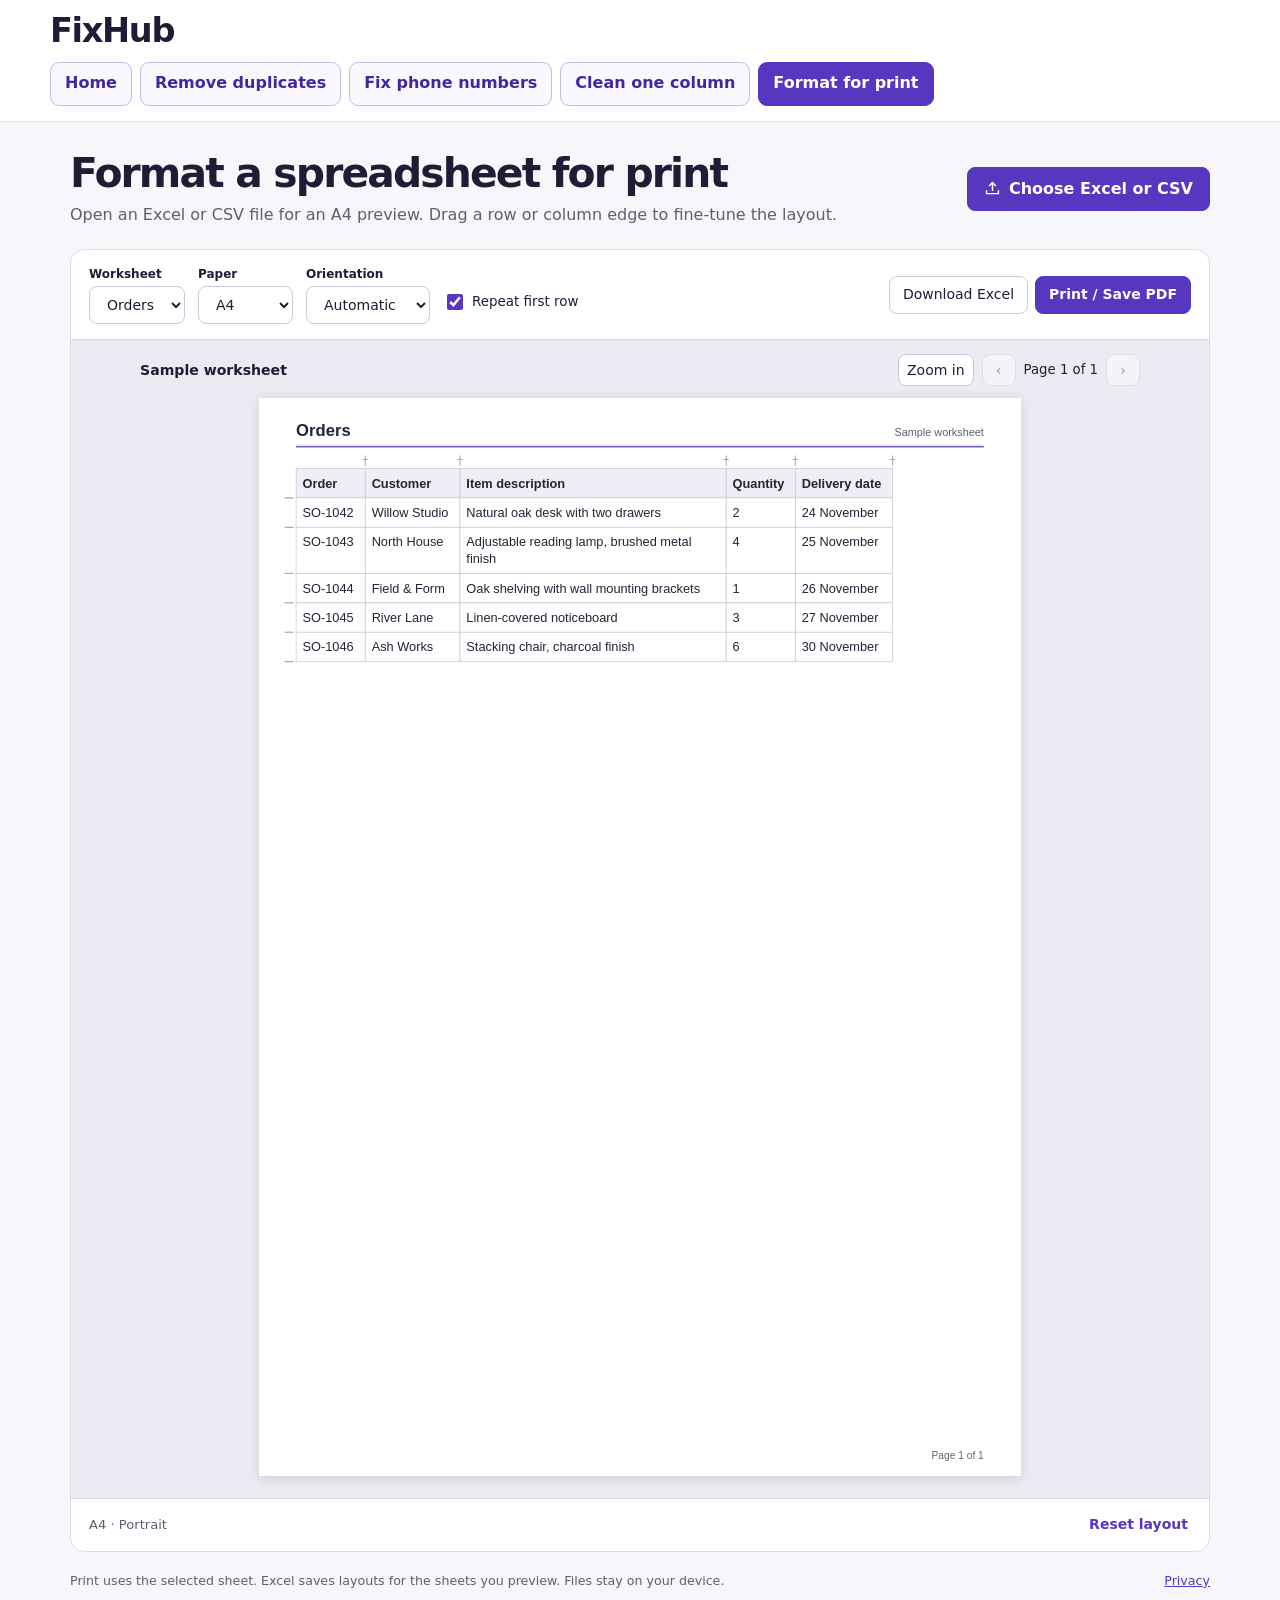
<file: format-excel-for-print.html>
<!doctype html>
<html lang="en">
<head>
<meta charset="utf-8"><meta name="viewport" content="width=device-width, initial-scale=1">
<meta name="description" content="Prepare an Excel or CSV worksheet for A4 printing. Preview the pages, drag to adjust columns and rows, and print or download a formatted workbook.">
<title>Format Excel &amp; CSV for Printing | FixHub</title>
<style>
:root{font:16px/1.5 system-ui,sans-serif;color:#211b36;background:#f7f6fb;--ink:#211b36;--purple:#5737bf;--muted:#625c72;--edge:#ded9e9;--wash:#f3effb;cursor:default;caret-color:transparent}
*{box-sizing:border-box}body{margin:0}a{color:var(--purple)}button,select{font:inherit;font-size:.875rem;color:var(--ink);cursor:pointer}button,.file-button,select{border:1px solid #cfc9db;background:white;border-radius:8px;min-height:38px;padding:7px 13px}button:hover:enabled,.file-button:hover{background:var(--wash)}button:disabled{opacity:.43;cursor:default}.primary,.file-button{background:var(--purple);border-color:var(--purple);color:white;font-weight:650;cursor:pointer}.primary:hover:enabled,.file-button:hover{background:#45299d}.file-button{display:inline-flex;align-items:center;gap:8px;padding:9px 16px}.file-button svg{width:17px;height:17px}.shell{max-width:1240px;margin:auto;padding:0 clamp(16px,4vw,50px)}
.intro{display:flex;align-items:center;justify-content:space-between;gap:22px;flex-wrap:wrap;padding:29px 0 22px}.intro h1{font-size:clamp(1.65rem,3.5vw,2.55rem);line-height:1.12;letter-spacing:-.045em;margin:0 0 7px}.intro p,.hint,.muted{color:var(--muted);margin:0}.hint{font-size:.82rem}.sr{position:absolute;width:1px;height:1px;padding:0;margin:-1px;overflow:hidden;clip-path:inset(50%);white-space:nowrap;border:0}.sr:focus-visible+.file-button,:focus-visible{outline:3px solid #9175df;outline-offset:3px}
.editor{border:1px solid var(--edge);border-radius:14px;overflow:hidden;background:#fff;margin-bottom:20px}.toolbar,.actions,.workspace-head{display:flex;gap:13px;align-items:center;flex-wrap:wrap}.toolbar{padding:15px 18px;border-bottom:1px solid var(--edge)}.toolbar label:not(.check){display:grid;gap:3px;font-size:.75rem;font-weight:650}.toolbar select{min-width:95px;max-width:230px;font-weight:500}.check{display:flex;align-items:center;gap:6px;font-size:.84rem;margin-top:15px;cursor:pointer}.check input{accent-color:var(--purple);width:16px;height:16px;cursor:pointer}.actions{margin-left:auto;gap:7px}.workspace{background:#eceaf2;padding:12px 16px 22px}.workspace-head{justify-content:space-between;max-width:1000px;margin:0 auto 10px;min-height:36px}.filename{font-weight:650;overflow-wrap:anywhere;font-size:.88rem}.pager{display:flex;gap:8px;align-items:center;font-size:.83rem}.pager button{min-width:34px;min-height:32px;padding:3px 8px}.preview{max-width:1000px;margin:auto;display:flex;justify-content:center}.preview.zoomed{display:block;overflow:auto;max-height:78vh}.preview.zoomed .sheet-preview{margin:0 auto}.sheet-preview{display:block;width:100%;height:auto;box-shadow:0 2px 12px #302b4029;background:white;border-radius:1px}.resize{fill:transparent;touch-action:none}.col-resize{cursor:col-resize}.row-resize{cursor:row-resize}.resize:hover,.resize:focus{fill:#754fd636;outline:none}.controls-note{display:flex;align-items:center;justify-content:space-between;flex-wrap:wrap;gap:10px;padding:10px 18px;border-top:1px solid var(--edge)}.link-button{background:none;border:0;color:var(--purple);min-height:32px;padding:2px 3px;font-weight:650}#message{font-size:.86rem;color:#49328e;margin:0 0 10px}#message:empty{display:none}.error{color:#a02d3c!important}.foot{display:flex;justify-content:space-between;gap:10px;flex-wrap:wrap;padding:0 0 25px;font-size:.79rem;color:var(--muted)}#print-stack{display:none}.dragging{outline:3px dashed #7956cd;outline-offset:-5px}
@media(max-width:750px){.actions{margin-left:0}.toolbar{gap:8px}.check{margin-top:0}.workspace{padding:8px 4px 14px}.workspace-head{padding:0 4px}.intro{padding-top:22px}.toolbar select{max-width:160px}}
@media print{html,body{margin:0!important;padding:0!important;background:white!important}body>header,body>main{display:none!important}#print-stack{display:block}#print-stack .printed{display:block;break-inside:avoid;break-after:page;page-break-after:always;overflow:hidden}#print-stack .printed:last-child{break-after:auto;page-break-after:auto}#print-stack svg{display:block;width:100%;height:100%;box-shadow:none}*{-webkit-print-color-adjust:exact;print-color-adjust:exact}}
</style>
<style id="paper-style">@page{size:A4 portrait;margin:0}</style>
<script defer src="fixhub-print-libraries.js"></script><script defer src="fixhub-print-workbook.js"></script><script defer src="fixhub-print.js"></script>
<link rel="stylesheet" href="fixhub-header.css">
</head><body>
<header class="fixhub-header">
  <div class="fixhub-header__inner">
    <a class="fixhub-header__brand" href="index.html">FixHub</a>
    <nav class="fixhub-nav" aria-label="Main">
      <a href="index.html">Home</a>
      <a href="remove-duplicates-excel.html">Remove duplicates</a>
      <a href="fix-phone-numbers-excel.html">Fix phone numbers</a>
      <a href="clean-excel-column.html">Clean one column</a>
      <a href="format-excel-for-print.html" aria-current="page">Format for print</a>
    </nav>
  </div>
</header>
<main class="shell">
<section class="intro"><div><h1>Format a spreadsheet for print</h1><p>Open an Excel or CSV file for an A4 preview. Drag a row or column edge to fine-tune the layout.</p></div>
<div><input class="sr" type="file" id="file" accept=".xlsx,.csv"><label class="file-button" for="file"><svg viewBox="0 0 20 20" fill="none" stroke="currentColor" stroke-width="1.7" aria-hidden="true"><path d="M10 13V3m-4 4 4-4 4 4M3 12v4h14v-4"/></svg>Choose Excel or CSV</label></div></section>
<p id="message" role="status" aria-live="polite"></p>
<div class="editor" id="editor">
<div class="toolbar"><label>Worksheet<select id="sheet" aria-label="Worksheet"></select></label><label>Paper<select id="paper"><option>A4</option><option>A3</option><option>Letter</option><option>Legal</option></select></label><label>Orientation<select id="orientation"><option value="auto">Automatic</option><option value="portrait">Portrait</option><option value="landscape">Landscape</option></select></label><label class="check"><input type="checkbox" id="repeat" checked>Repeat first row</label><div class="actions"><button id="export">Download Excel</button><button class="primary" id="print">Print / Save PDF</button></div></div>
<section class="workspace" aria-label="Print preview"><div class="workspace-head"><span class="filename" id="filename"></span><div class="pager"><button id="zoom" aria-pressed="false" aria-label="Zoom in on the print preview">Zoom in</button><button id="prev" aria-label="Previous page">‹</button><span id="counter" aria-live="polite"></span><button id="next" aria-label="Next page">›</button></div></div><div id="preview" class="preview"></div></section>
<div class="controls-note"><p class="hint" id="size-info"></p><button class="link-button" id="reset">Reset layout</button></div></div>
<footer class="foot"><span>Print uses the selected sheet. Excel saves layouts for the sheets you preview. Files stay on your device.</span><a href="privacy.html">Privacy</a></footer></main><div id="print-stack" aria-hidden="true"></div></body></html>
</file>
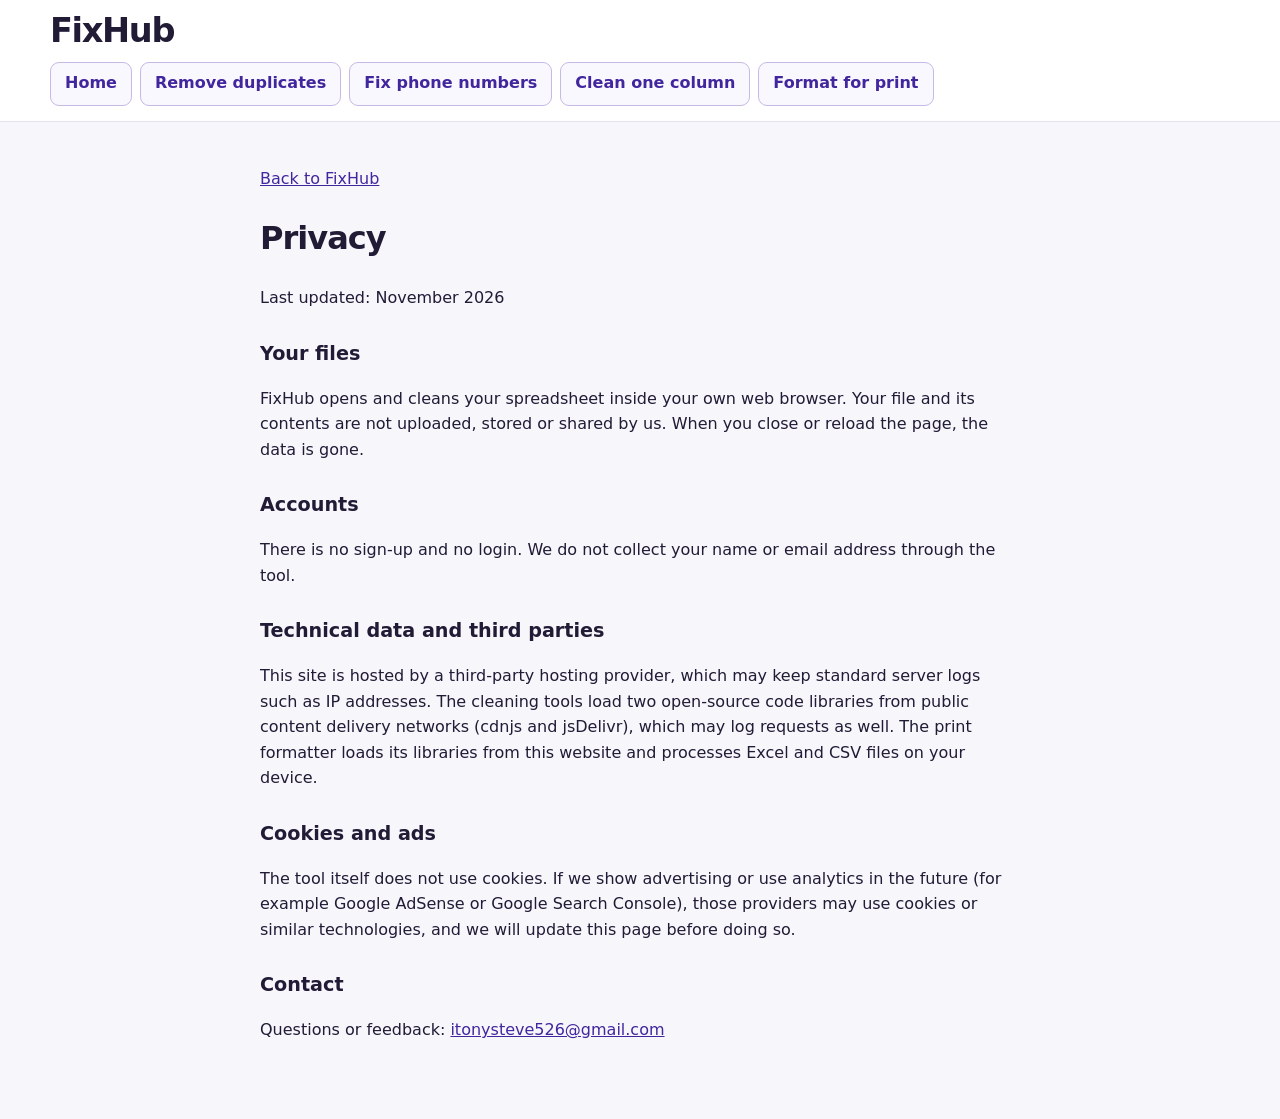
<file: privacy.html>
<!doctype html><html lang="en"><head><meta charset="utf-8"><meta name="viewport" content="width=device-width, initial-scale=1"><title>Privacy | FixHub</title><meta name="description" content="How FixHub handles your files and data: your spreadsheet is processed in your browser and is never uploaded."><style>body{font:16px/1.6 system-ui,sans-serif;color:#211b36;background:#f7f6fb;margin:0}main{max-width:760px;margin:auto;padding:28px 20px 60px}h1{letter-spacing:-.03em}h2{margin-top:28px;font-size:1.2rem}a{color:#42269e}
/* Ordinary page text remains selectable with the arrow pointer. */
html, body {
  cursor: default;
  caret-color: transparent;
}
:read-write {
  cursor: text;
  caret-color: auto;
}
a[href], button:enabled, select:enabled, label.ck,
input[type="checkbox"]:enabled, input[type="radio"]:enabled {
  cursor: pointer;
}
</style><link rel="stylesheet" href="fixhub-header.css">
</head><body>
<header class="fixhub-header">
  <div class="fixhub-header__inner">
    <a class="fixhub-header__brand" href="index.html">FixHub</a>
    <nav class="fixhub-nav" aria-label="Main">
      <a href="index.html">Home</a>
      <a href="remove-duplicates-excel.html">Remove duplicates</a>
      <a href="fix-phone-numbers-excel.html">Fix phone numbers</a>
      <a href="clean-excel-column.html">Clean one column</a>
      <a href="format-excel-for-print.html">Format for print</a>
    </nav>
  </div>
</header>
<main>
<p><a href="index.html">Back to FixHub</a></p><h1>Privacy</h1><p>Last updated: November 2026</p>
<h2>Your files</h2><p>FixHub opens and cleans your spreadsheet inside your own web browser. Your file and its contents are not uploaded, stored or shared by us. When you close or reload the page, the data is gone.</p>
<h2>Accounts</h2><p>There is no sign-up and no login. We do not collect your name or email address through the tool.</p>
<h2>Technical data and third parties</h2><p>This site is hosted by a third-party hosting provider, which may keep standard server logs such as IP addresses. The cleaning tools load two open-source code libraries from public content delivery networks (cdnjs and jsDelivr), which may log requests as well. The print formatter loads its libraries from this website and processes Excel and CSV files on your device.</p>
<h2>Cookies and ads</h2><p>The tool itself does not use cookies. If we show advertising or use analytics in the future (for example Google AdSense or Google Search Console), those providers may use cookies or similar technologies, and we will update this page before doing so.</p>
<h2 id="contact">Contact</h2><p>Questions or feedback: <a href="mailto:itonysteve526@gmail.com">itonysteve526@gmail.com</a></p>
</main>
<script>
document.addEventListener('click', function (event) {
  // Clear a single click's insertion point in static text; keep drag selections.
  if (event.detail !== 1 || event.button !== 0 || event.shiftKey) return;
  if (!(event.target instanceof Element) || event.target.matches(':read-write')) return;
  const selection = window.getSelection();
  if (selection && selection.rangeCount && selection.isCollapsed) {
    selection.removeAllRanges();
  }
}, true);
</script>
</body></html>
</file>
<file: fixhub-header.css>
.fixhub-header {
  background: #fff;
  border-bottom: 1px solid #e6e1ee;
}

.fixhub-header__inner {
  width: min(1180px, calc(100% - 40px));
  margin-inline: auto;
  padding-block: 12px;
}

.fixhub-header__brand {
  display: inline-block;
  color: #211b36;
  font-size: clamp(1.8rem, 3vw, 2.1rem);
  font-weight: 780;
  letter-spacing: -.04em;
  line-height: 1.15;
  text-decoration: none;
}

.fixhub-nav {
  display: flex;
  gap: 8px;
  margin-top: 8px;
  max-width: 100%;
  overflow-x: auto;
  padding: 3px;
  margin-inline: -3px;
  box-sizing: content-box;
}

.fixhub-nav a {
  display: flex;
  align-items: center;
  justify-content: center;
  box-sizing: border-box;
  min-width: min-content;
  min-height: 44px;
  padding: 6px 14px;
  border: 1px solid #c7b9e6;
  border-radius: 9px;
  background: #faf8ff;
  color: #42269e;
  font-size: 1rem;
  font-weight: 650;
  line-height: 1.15;
  text-align: center;
  text-decoration: none;
  text-wrap: balance;
}

.fixhub-nav a:hover {
  background: #f0eaff;
}

.fixhub-nav a[aria-current="page"] {
  color: #fff;
  background: #5737bf;
  border-color: #5737bf;
}

.fixhub-header a:focus-visible {
  outline: 2px solid #42269e;
  outline-offset: 1px;
}

@media (max-width: 800px) {
  .fixhub-header__inner {
    width: calc(100% - 24px);
  }
}

@media (max-width: 620px) {
  .fixhub-nav {
    gap: clamp(3px, 1vw, 6px);
  }

  .fixhub-nav a {
    padding-inline: clamp(3px, 1vw, 6px);
    font-size: .9rem;
  }
}

@media (max-width: 395px) {
  .fixhub-header__inner {
    width: calc(100% - 16px);
  }

  .fixhub-nav {
    gap: 3px;
  }

  .fixhub-nav a {
    padding-inline: 2px;
    font-size: .875rem;
    letter-spacing: -.012em;
  }
}

@media (max-width: 350px) {
  .fixhub-nav {
    gap: 2px;
  }

  .fixhub-nav a {
    padding-inline: 1px;
    font-size: .82rem;
  }
}
</file>
